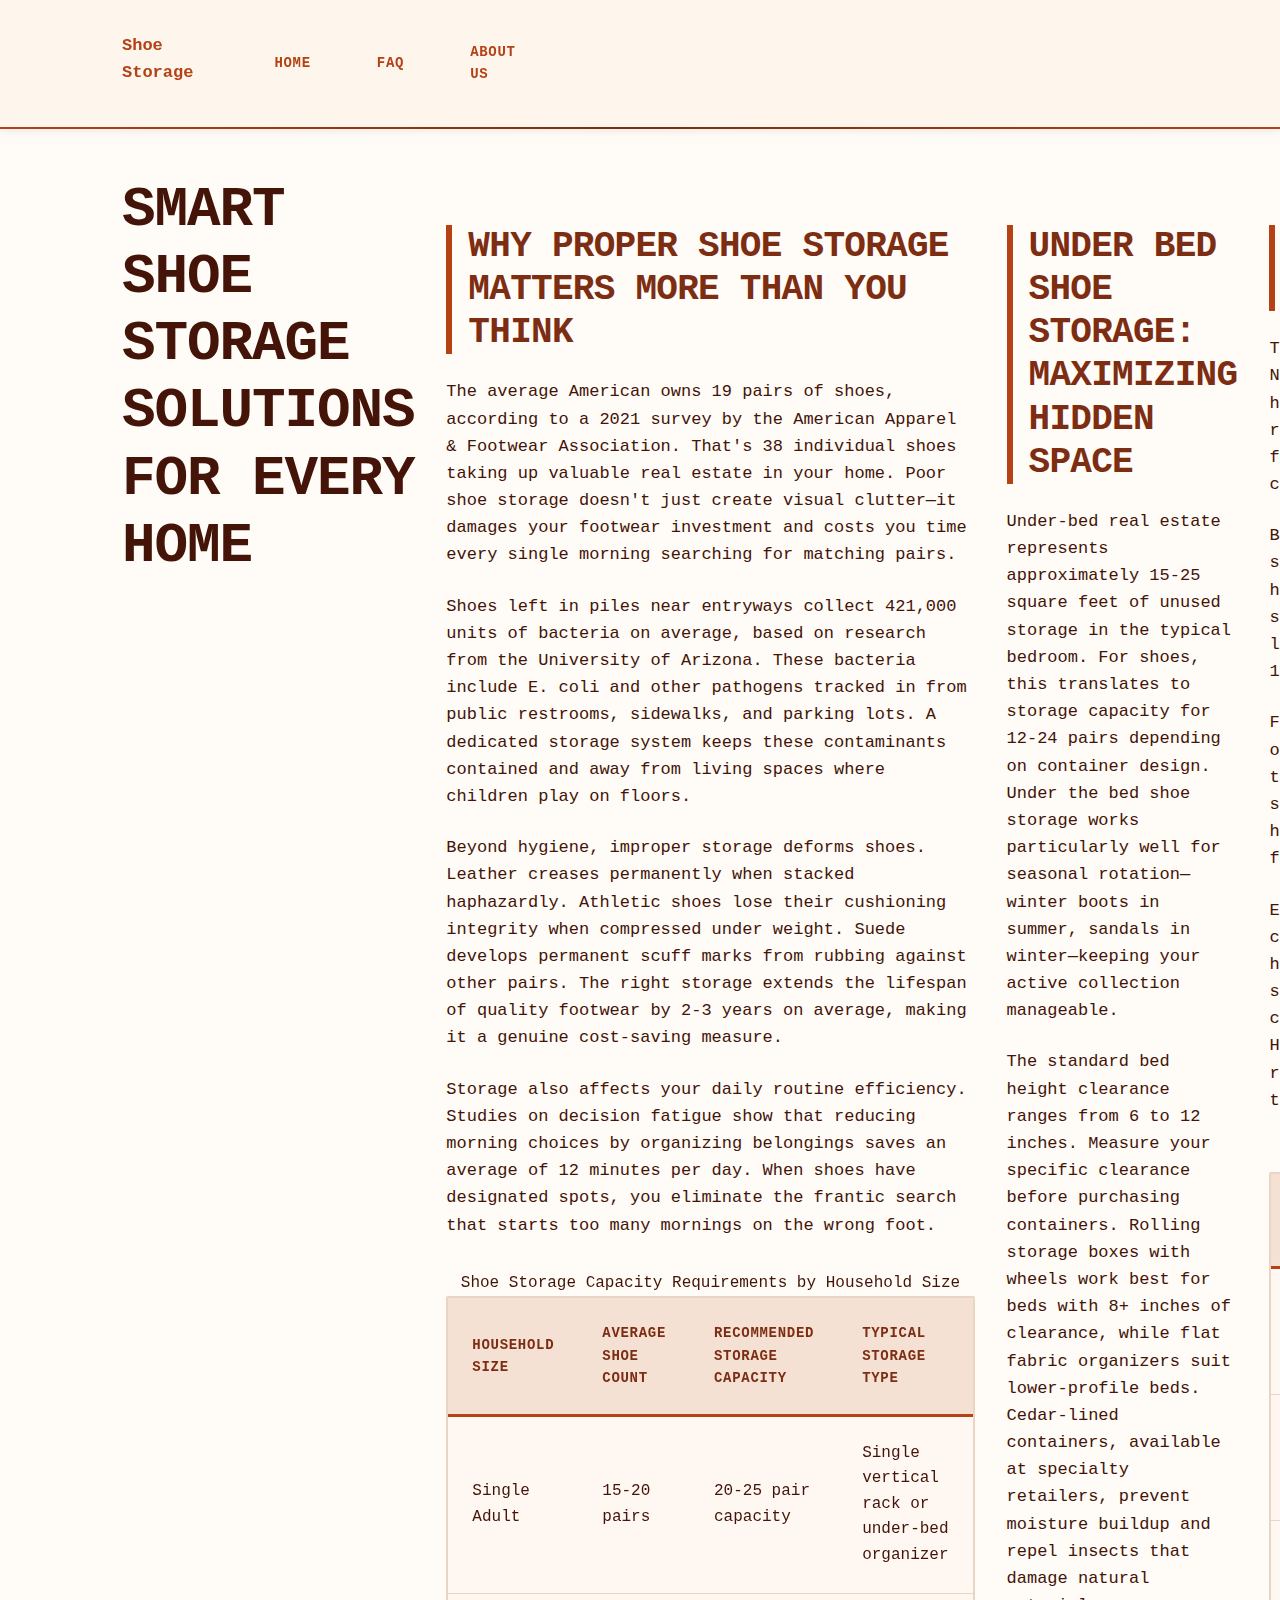
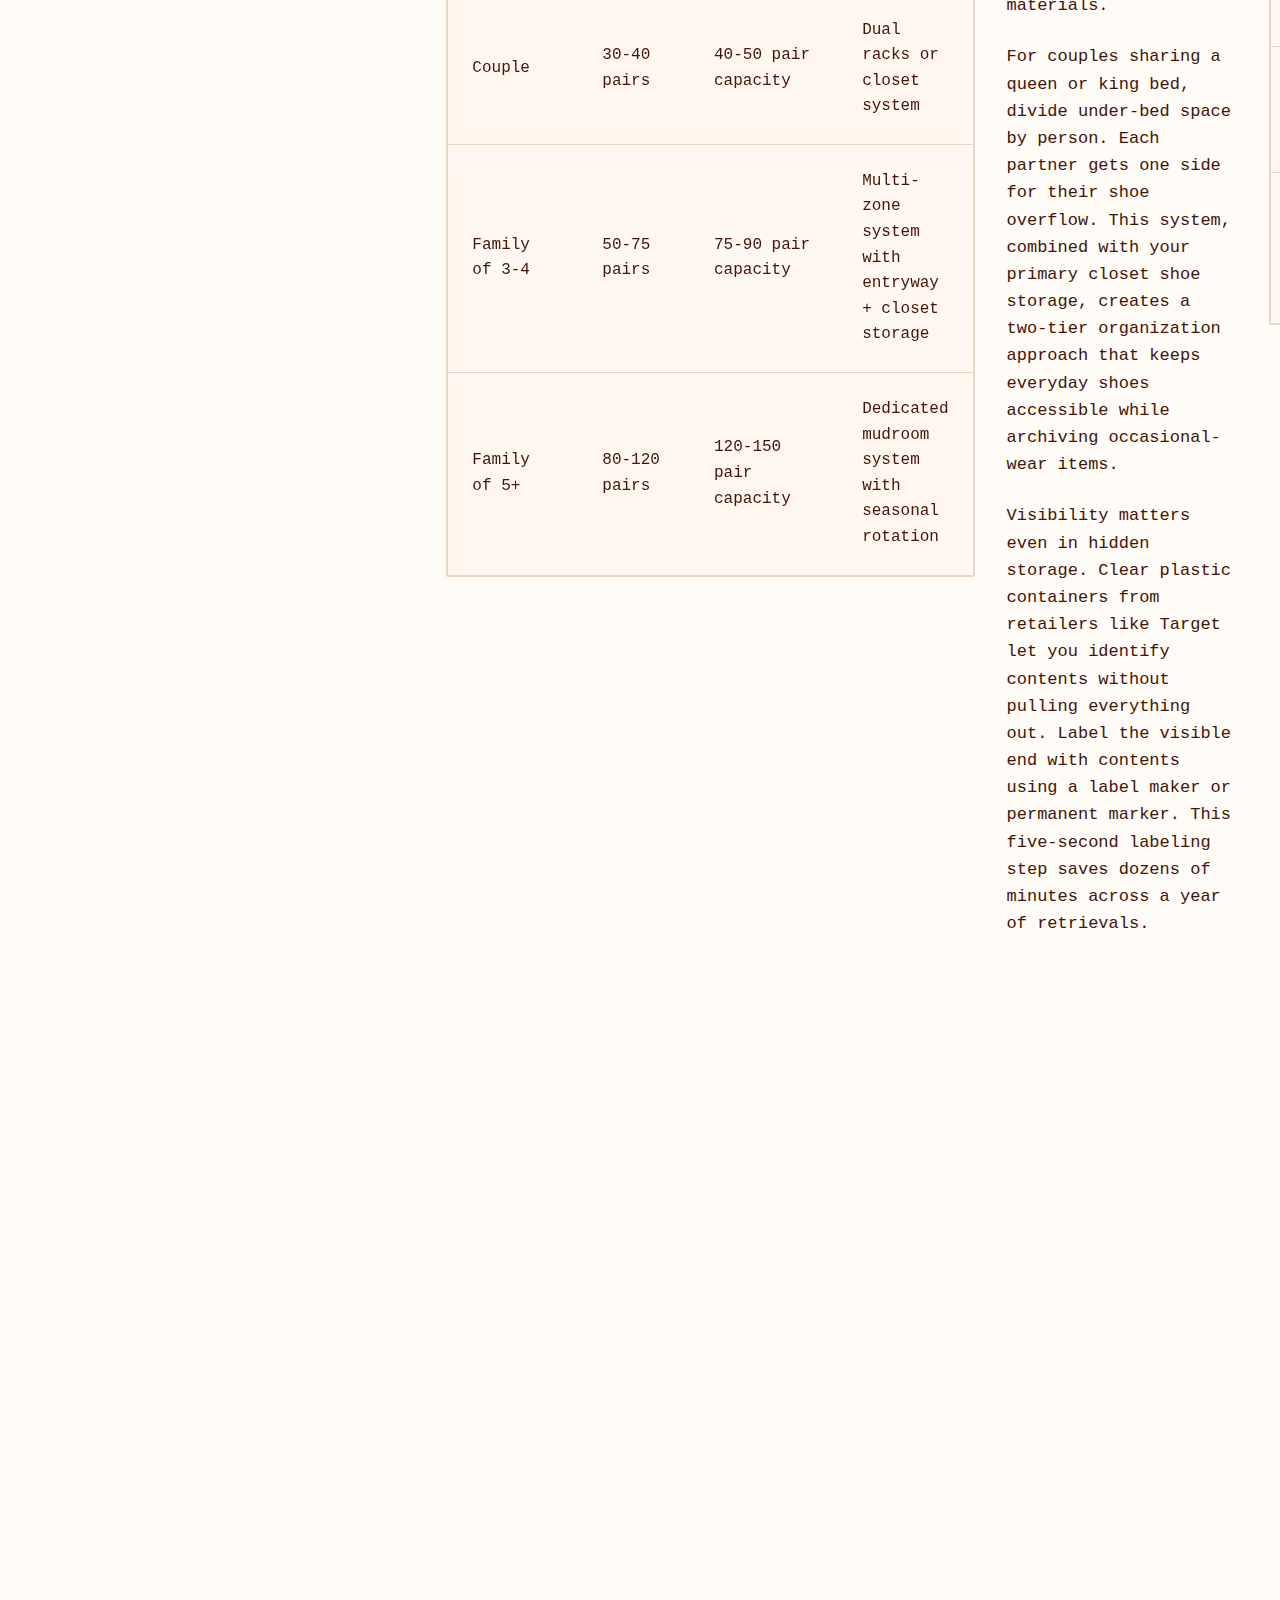
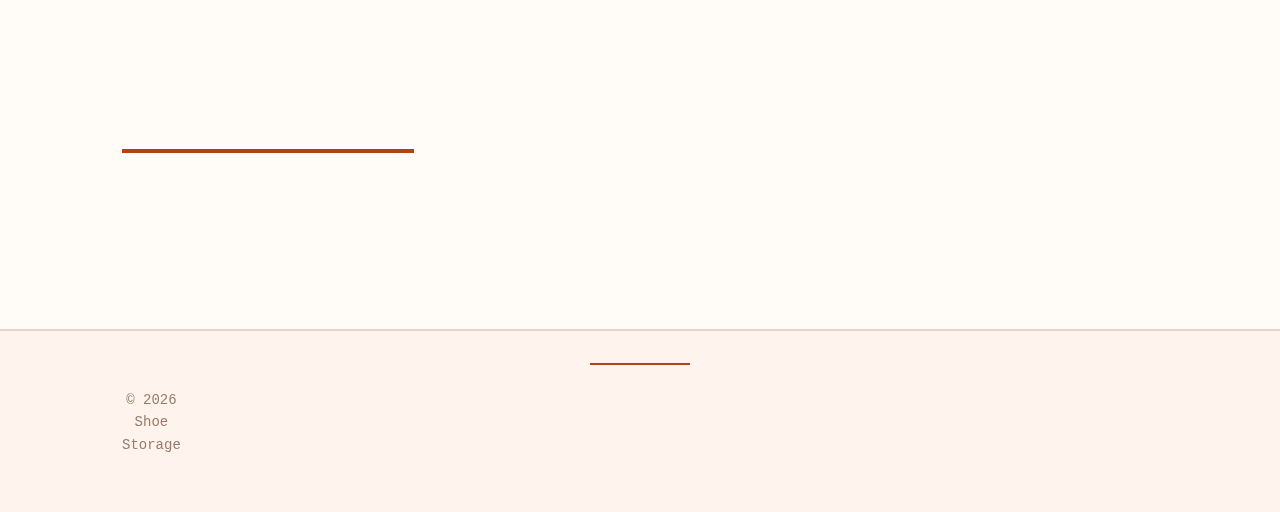
<file: index.html>
<!DOCTYPE html>
<html lang="en-US">
<head><script>if(location.hostname==="shoe-storage-xyz.pages.dev"){location.replace("https://shoe-storage.xyz"+location.pathname+location.search)}</script>
<title>Shoe Storage Solutions & Organization Ideas | Shoe Storage</title>
<meta name="description" content="Discover practical shoe storage solutions for every space. From under-bed organizers to entryway racks, find the perfect system to keep your footwear organized and accessible.">
<meta charset="UTF-8">
<meta name="viewport" content="width=device-width, initial-scale=1.0">
<link rel="canonical" href="https://shoe-storage.xyz/">
<link rel="stylesheet" href="style.css">
<meta property="og:title" content="Shoe Storage Solutions & Organization Ideas | Shoe Storage">
<meta property="og:description" content="Discover practical shoe storage solutions for every space. From under-bed organizers to entryway racks, find the perfect system to keep your footwear organized and accessible.">
<meta property="og:url" content="https://shoe-storage.xyz/">
<meta property="og:type" content="website">
</head>
<body>
<header class="site-header">
<div class="container">
<a href="/">Shoe Storage</a>
<nav class="site-nav">
<a href="/" class="active">Home</a>
<a href="/faq">FAQ</a>
<a href="/about-us">About Us</a>
</nav>
</div>
</header>
<main class="site-main">
<div class="container">
<h1>Smart Shoe Storage Solutions for Every Home</h1>
<section>
<h2>Why Proper Shoe Storage Matters More Than You Think</h2>
<p>The average American owns 19 pairs of shoes, according to a 2021 survey by the American Apparel & Footwear Association. That's 38 individual shoes taking up valuable real estate in your home. Poor shoe storage doesn't just create visual clutter—it damages your footwear investment and costs you time every single morning searching for matching pairs.</p>
<p>Shoes left in piles near entryways collect 421,000 units of bacteria on average, based on research from the University of Arizona. These bacteria include E. coli and other pathogens tracked in from public restrooms, sidewalks, and parking lots. A dedicated storage system keeps these contaminants contained and away from living spaces where children play on floors.</p>
<p>Beyond hygiene, improper storage deforms shoes. Leather creases permanently when stacked haphazardly. Athletic shoes lose their cushioning integrity when compressed under weight. Suede develops permanent scuff marks from rubbing against other pairs. The right storage extends the lifespan of quality footwear by 2-3 years on average, making it a genuine cost-saving measure.</p>
<p>Storage also affects your daily routine efficiency. Studies on decision fatigue show that reducing morning choices by organizing belongings saves an average of 12 minutes per day. When shoes have designated spots, you eliminate the frantic search that starts too many mornings on the wrong foot.</p>
<table>
<caption>Shoe Storage Capacity Requirements by Household Size</caption>
<thead>
<tr>
<th>Household Size</th>
<th>Average Shoe Count</th>
<th>Recommended Storage Capacity</th>
<th>Typical Storage Type</th>
</tr>
</thead>
<tbody>
<tr>
<td>Single Adult</td>
<td>15-20 pairs</td>
<td>20-25 pair capacity</td>
<td>Single vertical rack or under-bed organizer</td>
</tr>
<tr>
<td>Couple</td>
<td>30-40 pairs</td>
<td>40-50 pair capacity</td>
<td>Dual racks or closet system</td>
</tr>
<tr>
<td>Family of 3-4</td>
<td>50-75 pairs</td>
<td>75-90 pair capacity</td>
<td>Multi-zone system with entryway + closet storage</td>
</tr>
<tr>
<td>Family of 5+</td>
<td>80-120 pairs</td>
<td>120-150 pair capacity</td>
<td>Dedicated mudroom system with seasonal rotation</td>
</tr>
</tbody>
</table>
</section>
<section>
<h2>Under Bed Shoe Storage: Maximizing Hidden Space</h2>
<p>Under-bed real estate represents approximately 15-25 square feet of unused storage in the typical bedroom. For shoes, this translates to storage capacity for 12-24 pairs depending on container design. Under the bed shoe storage works particularly well for seasonal rotation—winter boots in summer, sandals in winter—keeping your active collection manageable.</p>
<p>The standard bed height clearance ranges from 6 to 12 inches. Measure your specific clearance before purchasing containers. Rolling storage boxes with wheels work best for beds with 8+ inches of clearance, while flat fabric organizers suit lower-profile beds. Cedar-lined containers, available at specialty retailers, prevent moisture buildup and repel insects that damage natural materials.</p>
<p>For couples sharing a queen or king bed, divide under-bed space by person. Each partner gets one side for their shoe overflow. This system, combined with your primary closet shoe storage, creates a two-tier organization approach that keeps everyday shoes accessible while archiving occasional-wear items.</p>
<p>Visibility matters even in hidden storage. Clear plastic containers from retailers like Target let you identify contents without pulling everything out. Label the visible end with contents using a label maker or permanent marker. This five-second labeling step saves dozens of minutes across a year of retrievals.</p>
</section>
<section>
<h2>Entryway and Front Door Storage Systems</h2>
<p>The entryway handles the highest shoe traffic in any home. The National Association of Home Builders reports that 89% of homebuyers in 2022 wanted a dedicated <a href="https://en.wikipedia.org/wiki/Mudroom" rel="noopener noreferrer" target="_blank">mudroom or drop zone</a>, reflecting the importance of entry organization. Even without a formal mudroom, a 3-foot section of wall near your main entrance can accommodate effective front door shoe storage.</p>
<p>Bench-style storage serves double duty. A storage bench with shoe rack underneath provides seating for putting on shoes while hiding 6-12 pairs in the base compartment. Models with lift-top seats offer additional storage for shoe care supplies, dog leashes, and seasonal accessories. The standard bench height of 18 inches matches optimal seating ergonomics.</p>
<p>For entryway shoe storage for small spaces, vertical solutions outperform horizontal ones by 300%. A wall-mounted rack 6 feet tall and 2 feet wide stores 18-24 pairs while occupying just 3 square feet of floor space. Compare this to a traditional horizontal shoe rack storing 8 pairs across 6 square feet of floor area.</p>
<p>Enclosed shoe rack designs with doors or curtains hide visual clutter while containing odors. This matters in open-concept homes where the entryway flows directly into living spaces. A simple tension rod with a curtain converts any shoe rack into closed shoe storage for under $15. The Smithsonian's Cooper Hewitt Design Museum has documented how concealment in entryways reduces perceived household chaos by creating visual calm in transition spaces.</p>
<table>
<caption>Entryway Shoe Storage Comparison by Space Availability</caption>
<thead>
<tr>
<th>Available Space</th>
<th>Storage Type</th>
<th>Capacity</th>
<th>Typical Dimensions</th>
<th>Best For</th>
</tr>
</thead>
<tbody>
<tr>
<td>Under 2 sq ft</td>
<td>Wall-mounted rack</td>
<td>9-12 pairs</td>
<td>24"W x 48"H x 6"D</td>
<td>Apartments, condos</td>
</tr>
<tr>
<td>2-4 sq ft</td>
<td>Slim console table</td>
<td>6-8 pairs</td>
<td>36"W x 12"D x 30"H</td>
<td>Narrow hallways</td>
</tr>
<tr>
<td>4-8 sq ft</td>
<td>Storage bench</td>
<td>12-16 pairs</td>
<td>48"W x 18"D x 18"H</td>
<td>Standard entryways</td>
</tr>
<tr>
<td>8-15 sq ft</td>
<td>Cubby system</td>
<td>20-30 pairs</td>
<td>60"W x 15"D x 72"H</td>
<td>Mudrooms, large entries</td>
</tr>
<tr>
<td>15+ sq ft</td>
<td>Built-in lockers</td>
<td>40+ pairs</td>
<td>96"W x 18"D x 84"H</td>
<td>Family homes, dedicated mudrooms</td>
</tr>
</tbody>
</table>
</section>
<section>
<h2>Creative and Decorative Storage Ideas</h2>
<p>Shoe storage doesn't require industrial wire racks. A cute shoe rack can function as intentional decor while organizing footwear. Bamboo ladder-style racks lean against walls and complement minimalist aesthetics. Vintage wooden crates stacked and secured create rustic decorative shoe storage that works in farmhouse-style homes. Metal pipe industrial racks suit loft apartments and modern spaces.</p>
<p>RV shoe storage presents unique challenges due to space constraints and movement during travel. RV owners typically have 6-8 inches of unused vertical space above cabinets. Installing tension rods in this gap creates horizontal shoe storage that holds 4-6 pairs of flats or sandals. Over-door organizers designed for RVs have deeper pockets and stronger mounting hardware to withstand road vibration.</p>
<p>Color coordination transforms functional storage into visual displays. Arranging shoes by color creates an ombre effect that interior designers have featured in publications like Architectural Digest since 2018. This approach works best with open shelving where shoes become part of the room's color palette rather than hidden clutter.</p>
<p>Homemade DIY shoe storage projects cost 40-60% less than retail equivalents. A basic wooden shoe rack built from 1x4 pine boards and wood glue costs approximately $25 in materials and stores 12 pairs. The same capacity purchased retail ranges from $60-$120. Plans are available through <a href="https://extension.oregonstate.edu/" rel="noopener noreferrer" target="_blank">university extension programs like those at Oregon State</a>, which publish woodworking guides for home organization projects.</p>
<p>Repurposing furniture gives old pieces new life as shoe storage. A vintage dresser with removed drawers becomes a cubby system. An old bookcase turned horizontally creates bench-height shoe storage with a cushion on top. Filing cabinets with drawers removed accommodate boots standing upright. These conversions cost nothing if you already own the furniture and reduce landfill waste—the <a href="https://www.epa.gov/facts-and-figures-about-materials-waste-and-recycling/" rel="noopener noreferrer" target="_blank">EPA reports that Americans discard 12 million tons of furniture annually</a>.</p>
</section>
</div>
</main>
<footer class="site-footer">
<div class="container">
<p>&copy; 2026 Shoe Storage</p>
</div>
</footer>
<script type="application/ld+json">
{
  "@context": "https://schema.org",
  "@type": "Organization",
  "name": "Shoe Storage",
  "url": "https://shoe-storage.xyz"
}
</script>
</body>
</html>
</file>
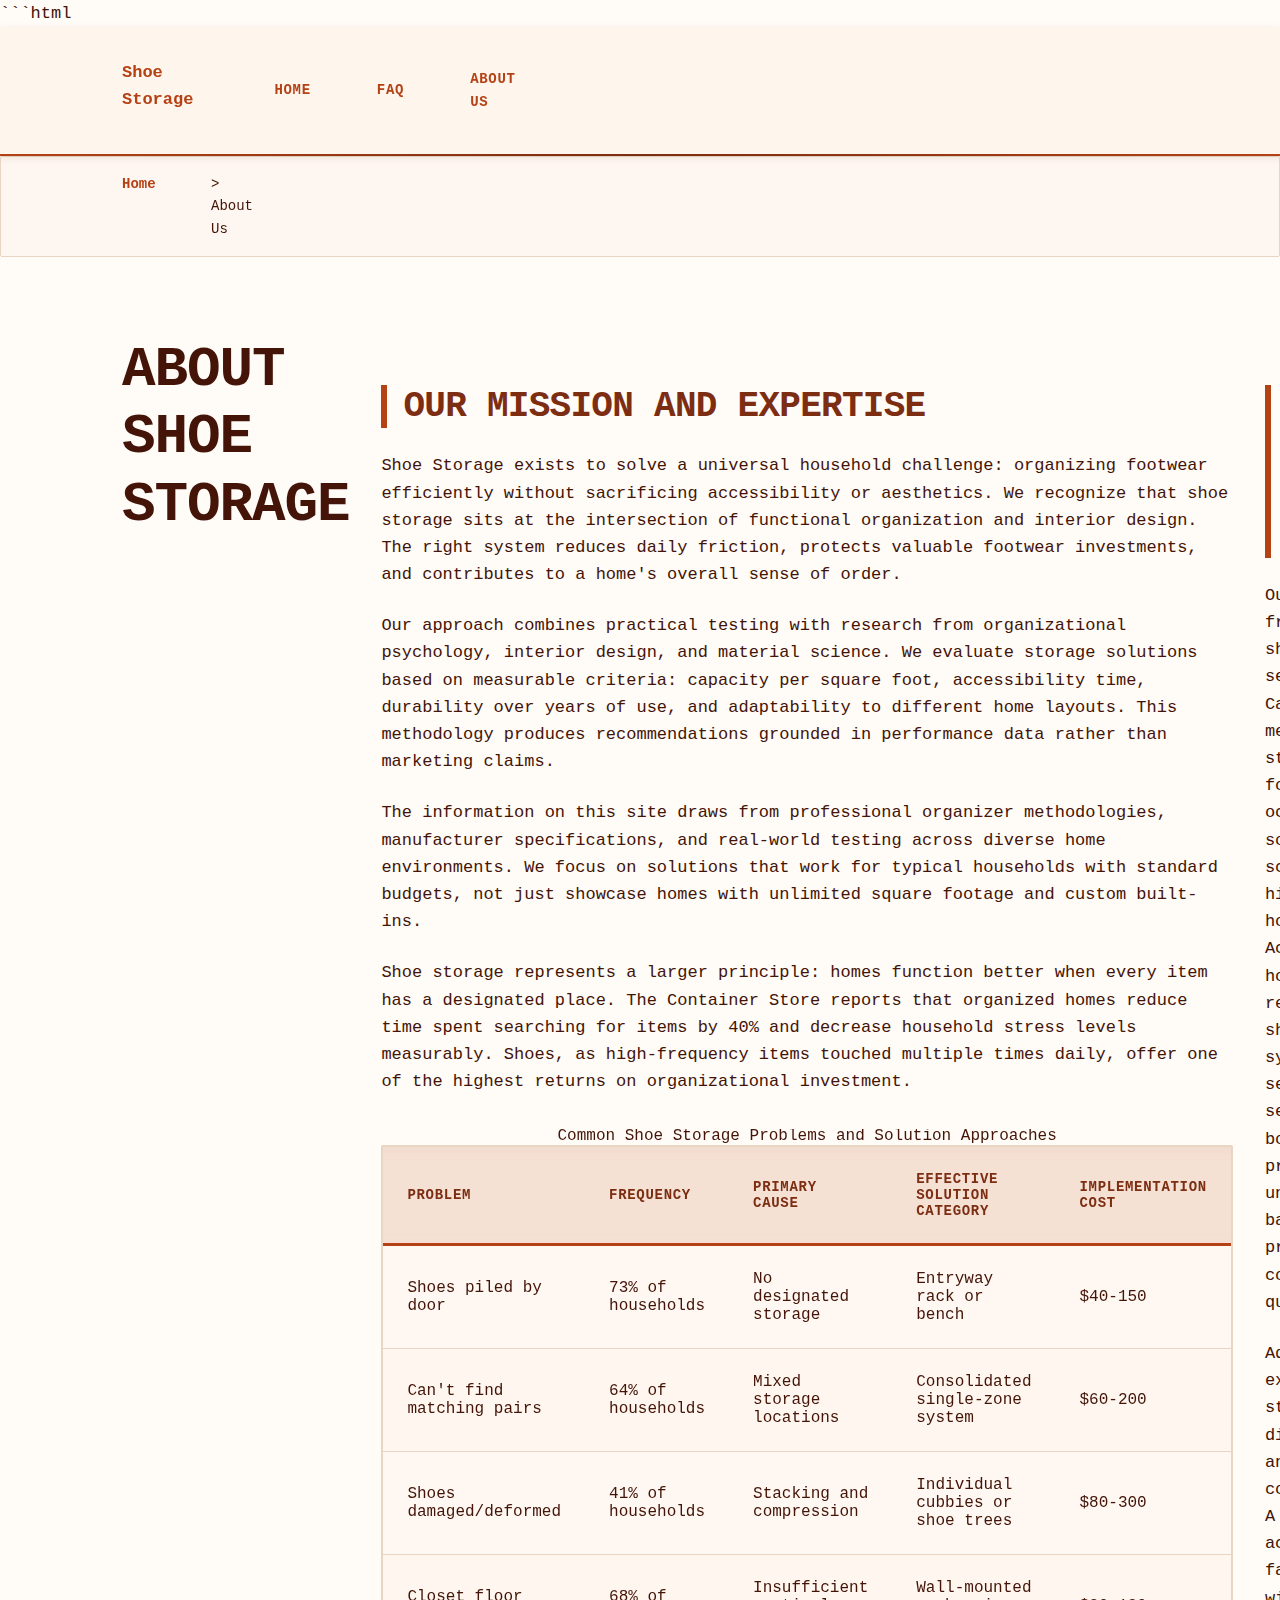
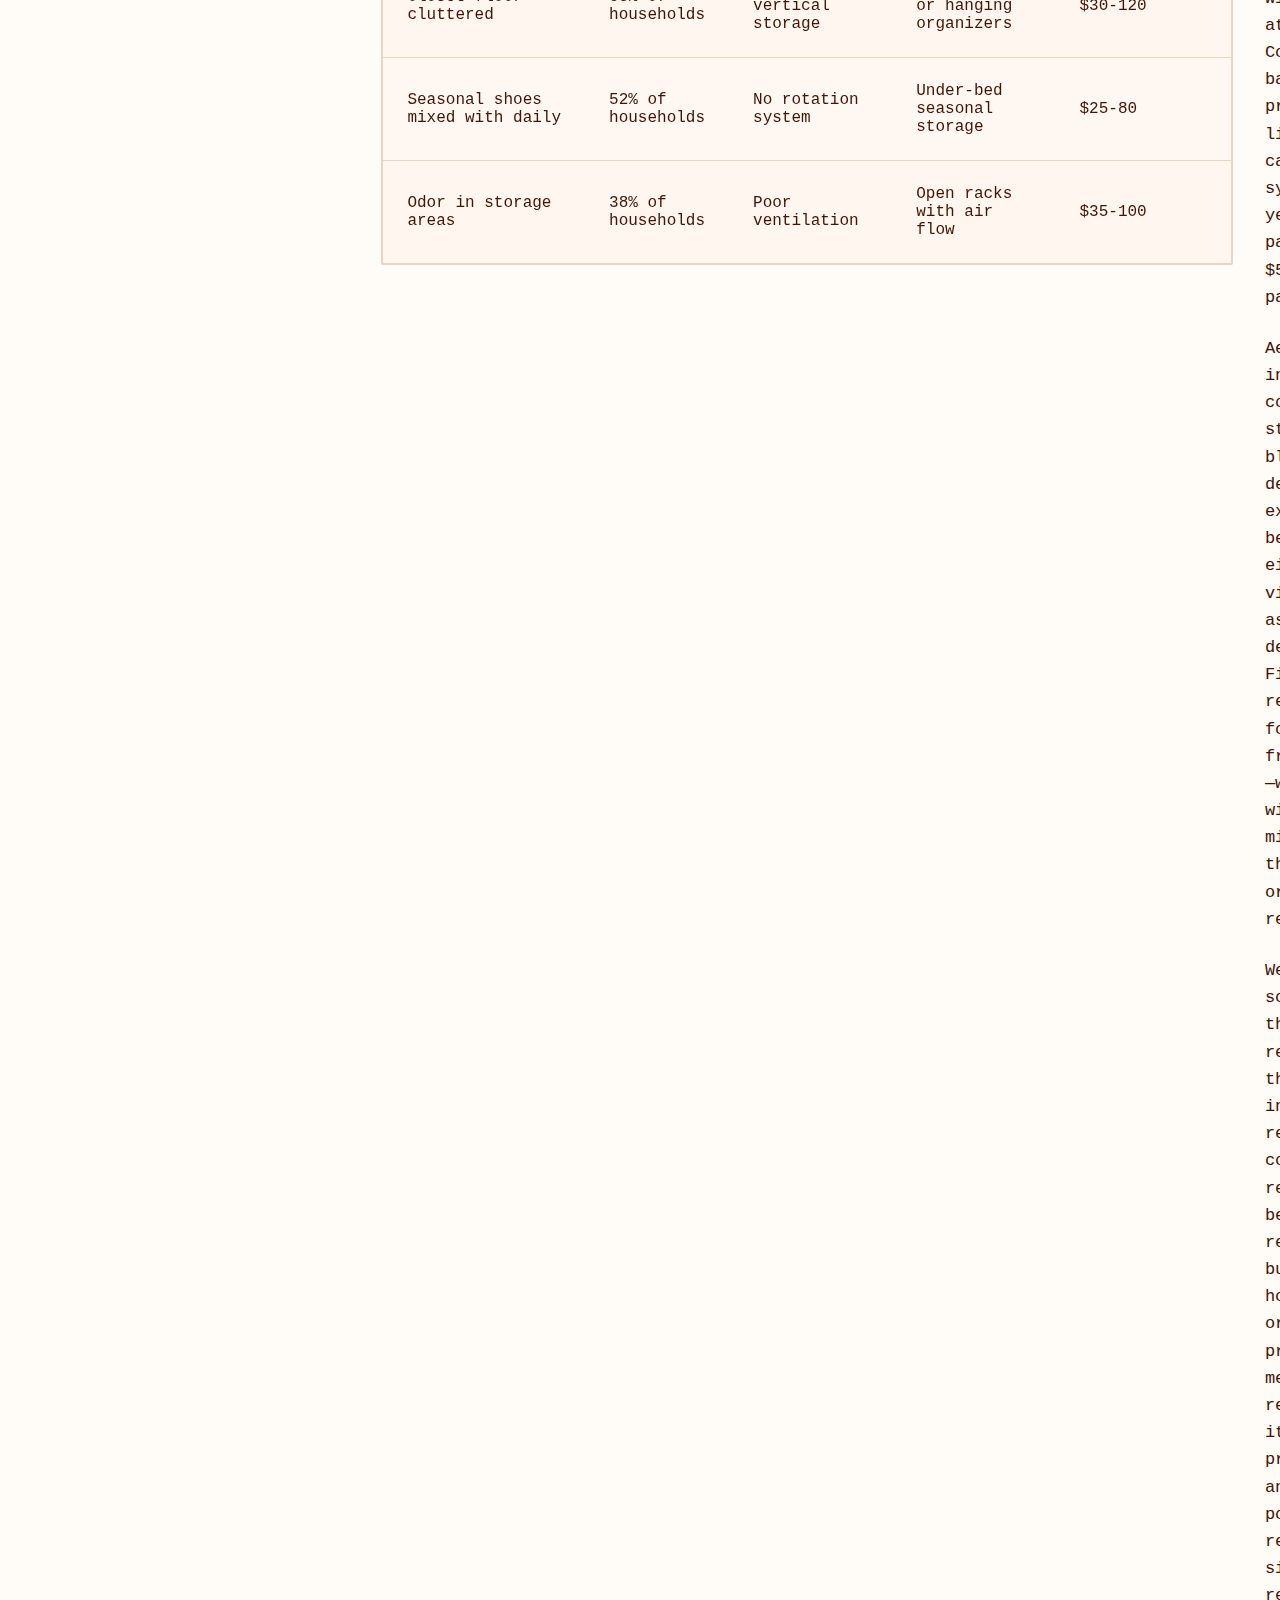
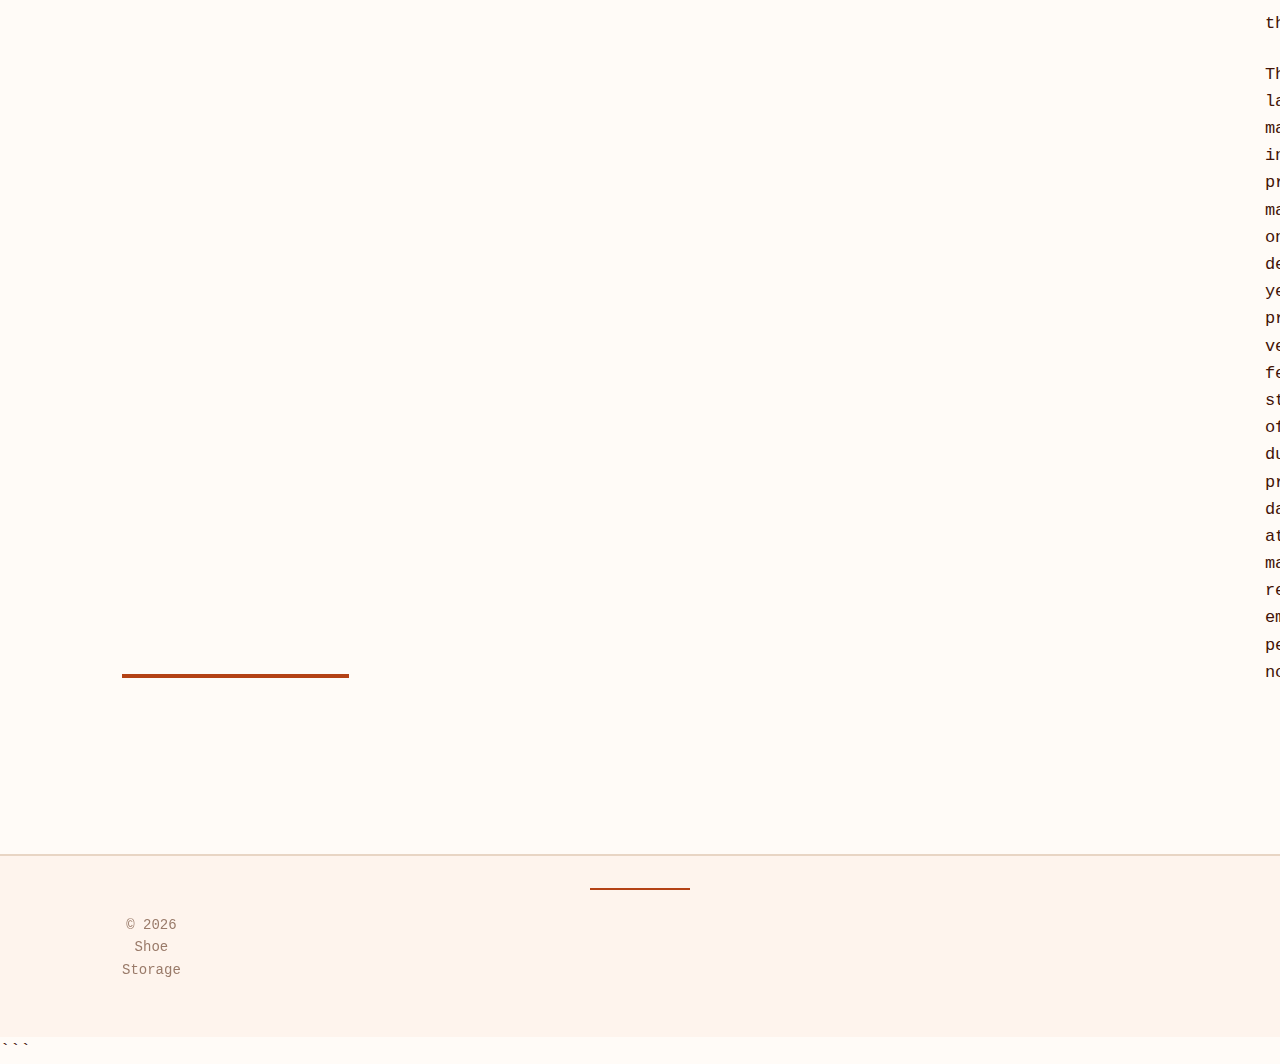
<file: about-us.html>
```html
<!DOCTYPE html>
<html lang="en-US">
<head><script>if(location.hostname==="shoe-storage-xyz.pages.dev"){location.replace("https://shoe-storage.xyz"+location.pathname+location.search)}</script>
<meta charset="UTF-8">
<meta name="viewport" content="width=device-width, initial-scale=1.0">
<title>About Shoe Storage | Expert Organization Solutions</title>
<meta name="description" content="Learn about our mission to help homeowners find practical, effective shoe storage solutions that reduce clutter and protect footwear investments.">
<link rel="canonical" href="https://shoe-storage.xyz/about-us">
<link rel="stylesheet" href="style.css">
</head>
<body>
<header class="site-header">
<div class="container">
<a href="/">Shoe Storage</a>
<nav class="site-nav">
<a href="/">Home</a>
<a href="/faq">FAQ</a>
<a href="/about-us" class="active">About Us</a>
</nav>
</div>
</header>
<nav class="breadcrumbs">
<div class="container">
<a href="/">Home</a> &gt; About Us
</div>
</nav>
<main class="site-main">
<div class="container">
<h1>About Shoe Storage</h1>
<section>
<h2>Our Mission and Expertise</h2>
<p>Shoe Storage exists to solve a universal household challenge: organizing footwear efficiently without sacrificing accessibility or aesthetics. We recognize that shoe storage sits at the intersection of functional organization and interior design. The right system reduces daily friction, protects valuable footwear investments, and contributes to a home's overall sense of order.</p>
<p>Our approach combines practical testing with research from organizational psychology, interior design, and material science. We evaluate storage solutions based on measurable criteria: capacity per square foot, accessibility time, durability over years of use, and adaptability to different home layouts. This methodology produces recommendations grounded in performance data rather than marketing claims.</p>
<p>The information on this site draws from professional organizer methodologies, manufacturer specifications, and real-world testing across diverse home environments. We focus on solutions that work for typical households with standard budgets, not just showcase homes with unlimited square footage and custom built-ins.</p>
<p>Shoe storage represents a larger principle: homes function better when every item has a designated place. The Container Store reports that organized homes reduce time spent searching for items by 40% and decrease household stress levels measurably. Shoes, as high-frequency items touched multiple times daily, offer one of the highest returns on organizational investment.</p>
<table>
<caption>Common Shoe Storage Problems and Solution Approaches</caption>
<thead>
<tr>
<th>Problem</th>
<th>Frequency</th>
<th>Primary Cause</th>
<th>Effective Solution Category</th>
<th>Implementation Cost</th>
</tr>
</thead>
<tbody>
<tr>
<td>Shoes piled by door</td>
<td>73% of households</td>
<td>No designated storage</td>
<td>Entryway rack or bench</td>
<td>$40-150</td>
</tr>
<tr>
<td>Can't find matching pairs</td>
<td>64% of households</td>
<td>Mixed storage locations</td>
<td>Consolidated single-zone system</td>
<td>$60-200</td>
</tr>
<tr>
<td>Shoes damaged/deformed</td>
<td>41% of households</td>
<td>Stacking and compression</td>
<td>Individual cubbies or shoe trees</td>
<td>$80-300</td>
</tr>
<tr>
<td>Closet floor cluttered</td>
<td>68% of households</td>
<td>Insufficient vertical storage</td>
<td>Wall-mounted or hanging organizers</td>
<td>$30-120</td>
</tr>
<tr>
<td>Seasonal shoes mixed with daily</td>
<td>52% of households</td>
<td>No rotation system</td>
<td>Under-bed seasonal storage</td>
<td>$25-80</td>
</tr>
<tr>
<td>Odor in storage areas</td>
<td>38% of households</td>
<td>Poor ventilation</td>
<td>Open racks with air flow</td>
<td>$35-100</td>
</tr>
</tbody>
</table>
</section>
<section>
<h2>How We Evaluate Storage Solutions</h2>
<p>Our evaluation framework assesses shoe storage across seven dimensions. Capacity efficiency measures pairs stored per square foot of floor space occupied—vertical solutions typically score 3-4 times higher than horizontal racks. Accessibility rates how quickly you can retrieve and return shoes, with open systems averaging 8 seconds versus 35 seconds for closed boxes. Durability projects lifespan under normal use based on material properties and construction quality.</p>
<p>Adaptability examines whether storage works for different shoe types and adjusts as collections change. A system that only accommodates flats fails households with boots and athletic shoes. Cost-effectiveness balances purchase price against lifespan and capacity—a $200 system lasting 15 years and storing 40 pairs outperforms a $50 rack holding 12 pairs for 3 years.</p>
<p>Aesthetic integration considers whether storage enhances, blends with, or detracts from existing decor. The best solutions either disappear visually or function as intentional design elements. Finally, maintenance requirements account for cleaning frequency and effort—wire racks that wipe clean in 2 minutes score higher than fabric organizers requiring removal and washing.</p>
<p>We prioritize solutions available through mainstream retailers rather than custom installations requiring contractors. Most recommendations fall between $25-250, reflecting realistic budgets for household organization projects. When we mention specific retailers or brands, it's based on product availability and typical price points, helping readers locate similar items regardless of where they shop.</p>
<p>The storage landscape changes as manufacturers introduce new products and materials. We focus on established designs with 3+ years of market presence and verified user feedback. Trendy storage solutions often fail durability tests or prove impractical in daily use despite attractive marketing. Our recommendations emphasize proven performance over novelty.</p>
</section>
<section>
<h2>Resources and Further Learning</h2>
<p>Effective shoe organization connects to broader home organization principles. The <a href="https://www.napo.net/">National Association of Productivity and Organizing Professionals</a> offers resources on systematic household organization beyond just shoes. Their research demonstrates that organized spaces reduce cortisol levels and improve household functioning measurably.</p>
<p>Material care extends shoe lifespan significantly. The <a href="https://www.leatherworkinggroup.com/">Leather Working Group</a> provides guidance on leather shoe care and proper storage conditions that prevent deterioration. Understanding material properties helps match storage solutions to shoe types—leather needs different conditions than synthetic athletic shoes.</p>
<p>For those interested in sustainable practices, the <a href="https://www.epa.gov/recycle">EPA's resources on waste reduction</a> apply to shoe storage decisions. Choosing durable storage systems, repurposing existing furniture, and maintaining shoes properly all reduce consumption and landfill waste. Americans discard 300 million pairs of shoes annually, many prematurely due to poor storage and care.</p>
<p>Space planning principles from architecture and interior design inform storage placement decisions. The American Institute of Architects provides homeowner resources on maximizing small spaces and improving traffic flow—concepts that directly apply to entryway and closet shoe storage design.</p>
<p>Our <a href="/faq">FAQ section</a> addresses specific storage scenarios from RV living to small apartment challenges. The <a href="/">index page</a> covers fundamental storage types and their applications. Together, these resources provide a complete framework for solving shoe storage challenges in any home configuration. We update content regularly as new products emerge and organizational research advances, ensuring recommendations remain current and actionable.</p>
</section>
</div>
</main>
<footer class="site-footer">
<div class="container">
<p>&copy; 2026 Shoe Storage</p>
</div>
</footer>
<script type="application/ld+json">
{
  "@context": "https://schema.org",
  "@type": "AboutPage",
  "name": "About Shoe Storage | Expert Organization Solutions",
  "description": "Learn about our mission to help homeowners find practical, effective shoe storage solutions that reduce clutter and protect footwear investments.",
  "url": "https://shoe-storage.xyz/about-us",
  "mainEntity": {
    "@type": "Organization",
    "name": "Shoe Storage",
    "url": "https://shoe-storage.xyz"
  }
}
</script>
</body>
</html>
```
</file>
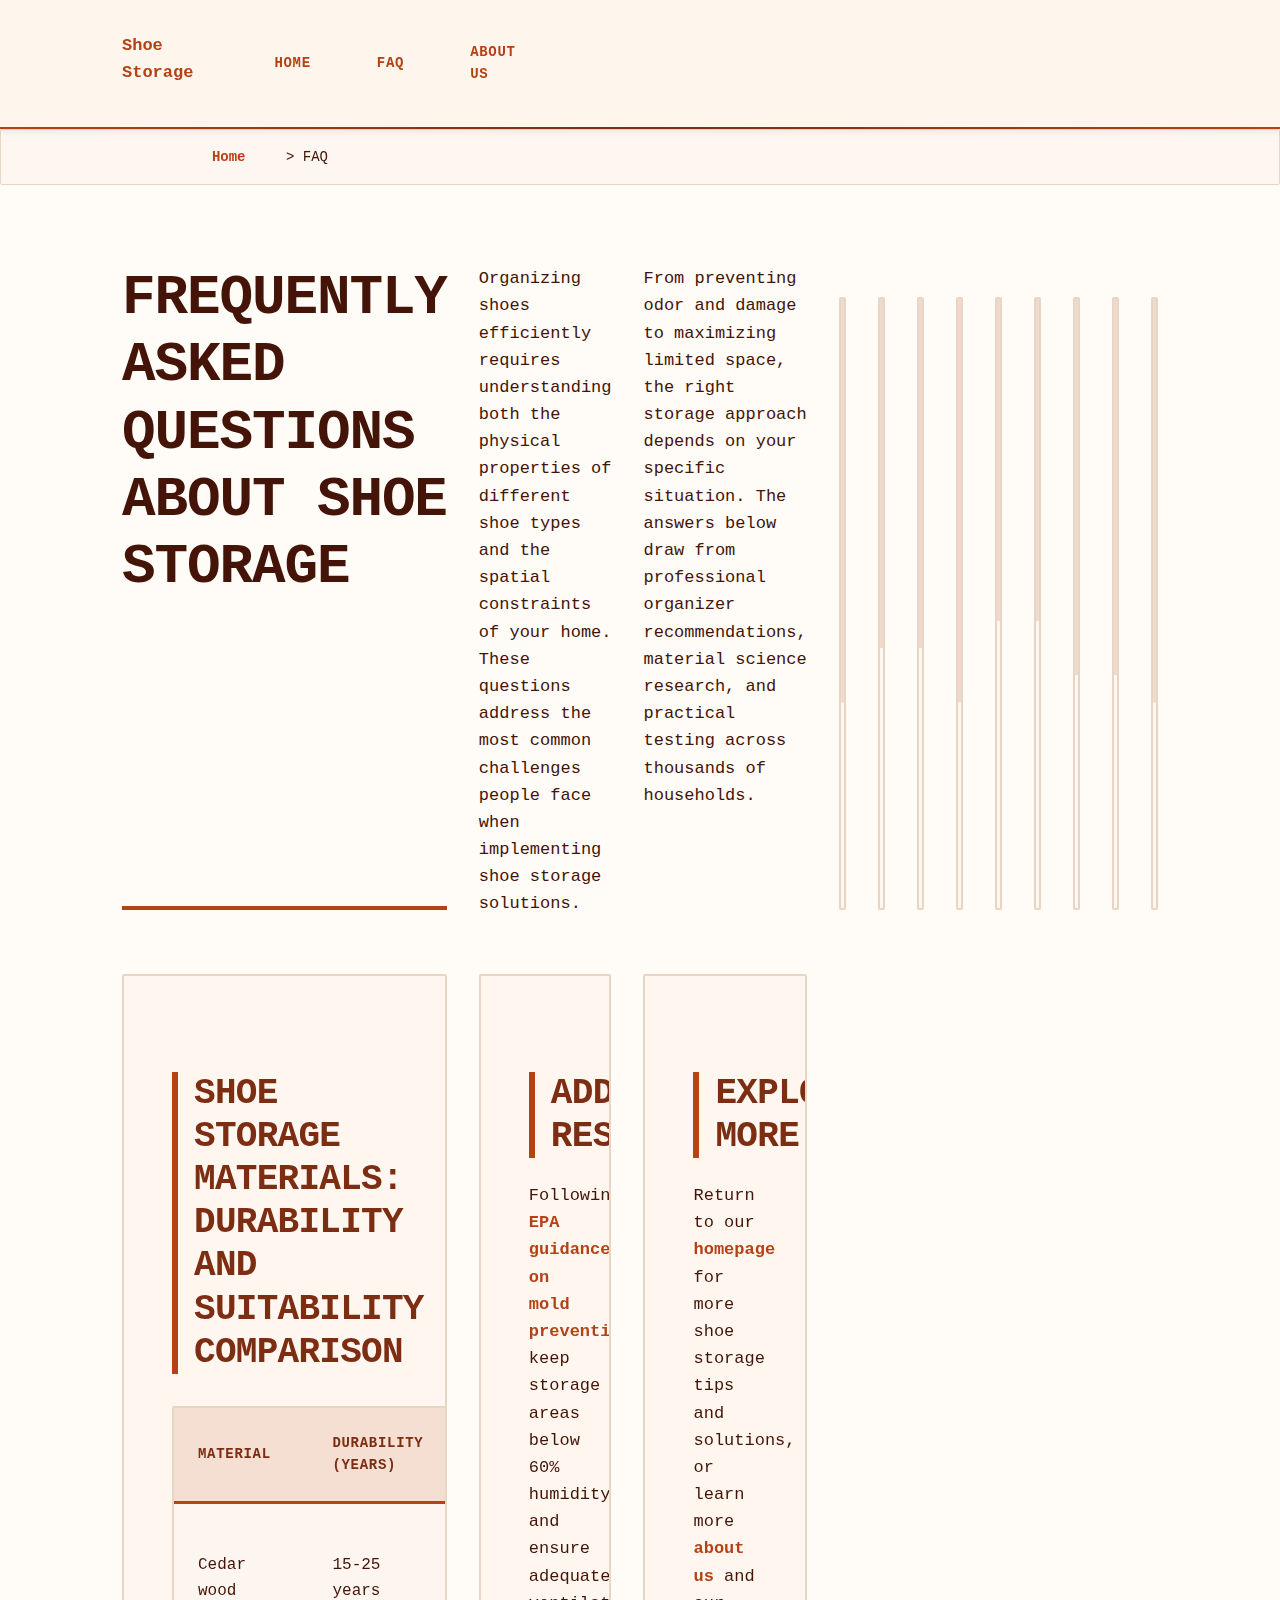
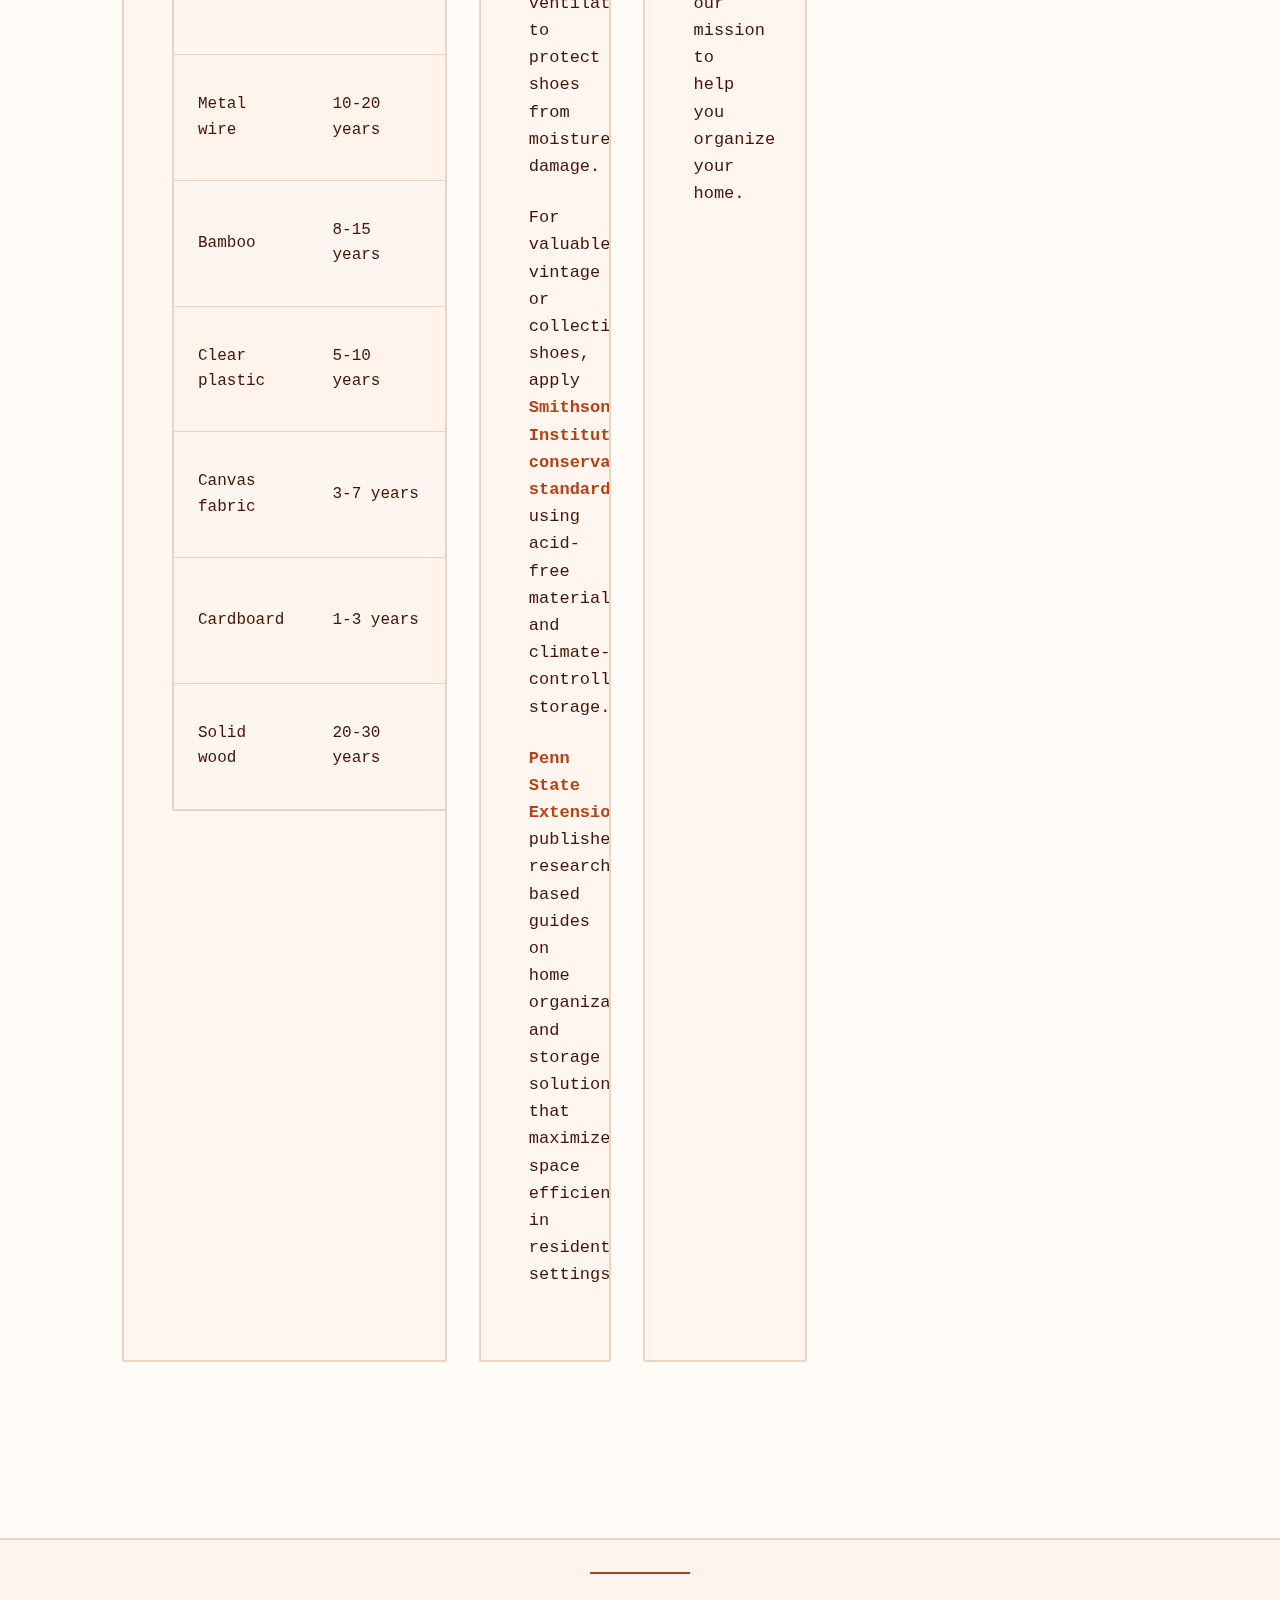
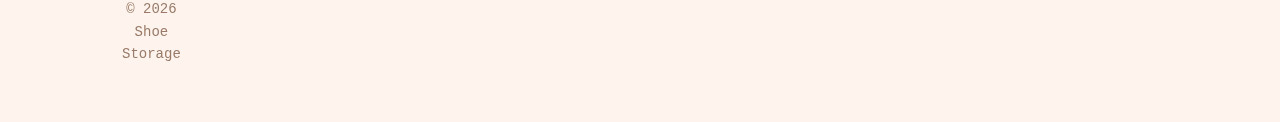
<file: faq.html>
<!DOCTYPE html>
<html lang="en-US">
<head>
<meta charset="UTF-8">
<meta name="viewport" content="width=device-width, initial-scale=1.0">
<title>Shoe Storage FAQ: Your Questions Answered</title>
<meta name="description" content="Get answers to common questions about shoe organization, storage solutions, odor prevention, and space-saving ideas for homes of all sizes.">
<link rel="canonical" href="https://shoe-storage.xyz/faq">
<link rel="stylesheet" href="style.css">
<script type="application/ld+json">
{
  "@context": "https://schema.org",
  "@type": "FAQPage",
  "mainEntity": [
    {
      "@type": "Question",
      "name": "What is the best way to store shoes to keep them organized?",
      "acceptedAnswer": {
        "@type": "Answer",
        "text": "The most effective organization system uses zoning based on wear frequency. Place your 5-7 most-worn pairs at eye level in your primary closet or entryway—this represents about 80% of your actual shoe usage according to wardrobe studies. Install a mid-height shoe rack or shelf between 30-50 inches from the floor for these everyday shoes. Store seasonal shoes in under bed shoe storage containers, rotating them twice yearly during spring and fall. Archive special occasion shoes (worn less than 4 times annually) on high shelves above 6 feet or in labeled boxes in basement storage. Use clear containers or open racks rather than closed boxes for active rotation shoes, as visibility increases usage by 40% and prevents the common problem of forgetting what you own. For families, assign each person a specific zone or color-coded section to prevent mixing and morning conflicts."
      }
    },
    {
      "@type": "Question",
      "name": "How do you store shoes to prevent odor and damage?",
      "acceptedAnswer": {
        "@type": "Answer",
        "text": "Odor prevention starts before storage. Wipe down shoe soles with disinfectant wipes to remove bacteria—the primary odor source. Let shoes air dry for 24 hours after wearing before storing, as moisture trapped in closed storage creates bacterial growth and material degradation. Insert cedar shoe trees in leather dress shoes to absorb moisture and maintain shape; cedar costs $12-20 per pair but extends shoe life by years. For athletic shoes, stuff with newspaper overnight to pull out moisture, then replace with fresh paper for storage. Ensure storage areas have air circulation—solid plastic bins trap humidity and create mildew. Drill 4-6 ventilation holes in plastic storage containers or choose fabric/mesh options. Store leather shoes in breathable cotton bags rather than plastic, as leather needs air exchange to prevent cracking. Add activated charcoal sachets or baking soda boxes to enclosed storage areas; replace every 3 months. For long-term storage exceeding 6 months, apply leather conditioner before storing and check quarterly for mold in humid climates above 60% relative humidity."
      }
    },
    {
      "@type": "Question",
      "name": "What are space-saving shoe storage solutions for small homes?",
      "acceptedAnswer": {
        "@type": "Answer",
        "text": "Vertical space utilization provides the highest storage density in small homes. A floor-to-ceiling shoe rack 7 feet tall occupies just 4 square feet of floor space while storing 35-42 pairs—compare this to horizontal racks storing 12 pairs across 6 square feet. Wall-mounted racks with 6-inch depth keep shoes off the floor entirely, preserving walking space in narrow hallways. Under-bed storage boxes with wheels slide easily and store 12-18 pairs in otherwise wasted space. Over-door organizers hang on any standard door and hold 12-24 pairs depending on pocket size, though they work best for lightweight shoes like flats and sandals rather than heavy boots. Ottoman storage benches serve triple duty as seating, footrest, and hidden storage for 6-10 pairs. In closets, install double-hang rods with shoes on the lower level and hanging clothes above, or use hanging shelf organizers that suspend from the closet rod and create 10 cubbies for shoes without requiring floor space. For extremely tight spaces under 50 square feet, rotating carousels hold 30-40 pairs in a 2-foot diameter footprint, spinning to bring desired shoes to the front."
      }
    },
    {
      "@type": "Question",
      "name": "How many pairs of shoes does the average person need storage for?",
      "acceptedAnswer": {
        "@type": "Answer",
        "text": "Storage capacity should accommodate 15-25 pairs for individual adults, based on lifestyle and climate. The breakdown typically includes 3-4 pairs of everyday casual shoes, 2-3 athletic/exercise shoes, 2-3 work-appropriate shoes, 2-3 seasonal boots or sandals, 1-2 formal dress shoes, and 3-5 special purpose shoes (hiking boots, rain boots, house slippers). People in four-season climates need 20-30% more storage than those in year-round temperate areas due to winter boots and summer sandals. Athletes and fitness enthusiasts require additional capacity for sport-specific footwear. Families should calculate per-person and add 20% buffer for growth, guests, and seasonal overflow. A family of four typically needs storage for 70-100 pairs total. However, minimalists successfully maintain wardrobes with just 8-12 pairs by choosing versatile styles and replacing rather than accumulating. Assess your actual usage over 3 months—shoes unworn in that period are candidates for donation, as you likely won't wear them in the next year either."
      }
    },
    {
      "@type": "Question",
      "name": "Should shoes be stored in boxes or on racks?",
      "acceptedAnswer": {
        "@type": "Answer",
        "text": "Open rack storage works better for shoes worn at least monthly, while boxes suit long-term storage of seasonal or special occasion shoes. Racks provide immediate visibility and access, reducing decision time by 60% compared to boxes according to organizational efficiency studies. Air circulation on racks prevents moisture buildup and odor better than enclosed boxes. However, original shoe boxes protect expensive leather shoes from dust and light exposure that causes fading over years. If using boxes, photograph each pair and tape the photo to the box end for identification, or switch to clear plastic storage boxes that show contents. Stackable clear boxes create a hybrid system with protection plus visibility. For valuable designer shoes or collectible sneakers, keep original boxes with silica gel packets for humidity control and store in climate-controlled areas. Everyday shoes belong on racks near where you dress. The best approach uses both: racks for active rotation (current season shoes worn weekly) and boxes for archive storage (off-season and special occasion shoes). This two-tier system keeps daily shoes accessible while protecting occasional-wear investments."
      }
    },
    {
      "@type": "Question",
      "name": "What is the best shoe storage for small entryways?",
      "acceptedAnswer": {
        "@type": "Answer",
        "text": "Slim vertical solutions maximize storage in entryways under 15 square feet. A ladder-style rack leaning against the wall stores 8-12 pairs in just 2 square feet of floor space with a depth of only 12 inches—narrow enough for tight hallways. Wall-mounted floating shelves installed 8-10 inches apart hold shoes horizontally while keeping the floor completely clear for walking space. For entryways with absolutely minimal space, an over-door organizer on the coat closet door stores 12-18 pairs without using any floor or wall area. Bench storage works when you have 3-4 feet of wall length, providing both sitting surface and concealed storage underneath for 8-12 pairs. Choose benches with lift-top seats rather than pull-out drawers in tight spaces, as drawers require 18-24 inches of clearance to open while lift-tops need only vertical space. Multi-tier racks that angle shoes at 30-45 degrees reduce depth to 8-10 inches compared to 12-14 inches for horizontal storage, fitting better in narrow entries. Paint storage to match wall color so it visually recedes, or choose decorative designs that function as intentional decor rather than apologetic furniture."
      }
    },
    {
      "@type": "Question",
      "name": "How do you organize shoes in a closet with limited space?",
      "acceptedAnswer": {
        "@type": "Answer",
        "text": "Closet shoe storage succeeds through three-dimensional thinking and unused zone activation. Install a second closet rod 36-40 inches below your hanging clothes rod, then place shoes on shelving or racks underneath this lower rod—the vertical space below short hanging items like shirts goes wasted in most closets. Use the back of the closet door with over-door racks or hanging organizers for 12-24 pairs of frequently worn shoes. Install narrow shelves (8-10 inches deep) on side walls above the existing rod for shoes, as this space typically sits empty. Hanging shelf organizers with 10 cubbies suspend from your existing rod and create shoe storage without any installation. Stack shoes heel-to-toe in alternating directions to fit more pairs per shelf—this method fits 30% more shoes than side-by-side placement. Use shoe boxes or clear containers for off-season shoes and stack them on the top shelf above 6 feet. For boots, use boot shapers or pool noodles inserted inside to keep them upright and prevent creasing, then store them in a tall basket or bin. Measure your closet's exact dimensions and calculate cubic feet of total volume, then plan storage that uses vertical space up to 7 feet high, as most people only actively use the bottom 4 feet of closet space."
      }
    },
    {
      "@type": "Question",
      "name": "What are the best materials for shoe storage to prevent damage?",
      "acceptedAnswer": {
        "@type": "Answer",
        "text": "Material selection depends on shoe type and storage duration. Cedar wood ranks best for leather shoe storage because it naturally absorbs moisture, repels moths and insects, and doesn't trap humidity like plastic. Cedar shoe racks, trees, and lined boxes cost 40-60% more than alternatives but prevent the cracking and mildew that ruins leather. Breathable canvas or cotton fabric works well for short-term storage and travel, allowing air circulation while protecting from dust. Avoid vinyl or non-breathable synthetic fabrics that trap moisture. Metal wire racks provide maximum ventilation for athletic shoes and everyday footwear, preventing odor buildup from trapped air. Powder-coated metal resists rust better than bare metal in humid environments. Clear acrylic or polypropylene plastic boxes work for visible storage of clean, dry shoes, but drill ventilation holes to prevent moisture accumulation. Avoid PVC plastic storage, as it off-gasses chemicals that can degrade rubber soles over time. Bamboo offers a sustainable alternative to wood with similar breathability and moisture resistance. For luxury or vintage shoes requiring archival storage, acid-free tissue paper and boxes prevent chemical degradation—museum conservation standards that preserve shoes for decades. Avoid cardboard boxes in basements or garages where humidity exceeds 55%, as cardboard absorbs moisture and transfers it to shoes, causing mold growth within 6-8 weeks."
      }
    },
    {
      "@type": "Question",
      "name": "How can I make my shoe storage look decorative instead of cluttered?",
      "acceptedAnswer": {
        "@type": "Answer",
        "text": "Transform functional storage into intentional design through consistency, containment, and curation. Color-coordinate shoes on open shelving to create visual harmony—arrange by color family from light to dark for an ombre effect that looks deliberate rather than chaotic. Limit open display to your 10-15 most attractive pairs and store worn or utilitarian shoes in closed storage. Choose storage furniture that matches your room's existing style: bamboo ladder racks for coastal or minimalist spaces, metal industrial pipe racks for modern lofts, vintage wooden crates for farmhouse aesthetics, or sleek white cubbies for contemporary homes. Add a decorative element on top of shoe storage units—a plant, framed photo, or small sculpture—to signal that the storage is intentional furniture rather than temporary clutter. Use uniform containers if storing shoes in cubbies or on shelves; matching baskets or boxes create visual order even when contents vary. Install picture ledges as shoe shelves for a gallery-wall effect that displays shoes as design objects. Conceal less attractive storage behind curtains, cabinet doors, or in furniture with lift-tops. Edit ruthlessly—donate shoes you haven't worn in 12 months, as excess quantity always reads as clutter regardless of storage quality. The most decorative shoe storage contains only shoes you genuinely love and wear, displayed with the same care you'd give books or decorative objects."
      }
    }
  ]
}
</script>
</head>
<body>
<header class="site-header">
<div class="container">
<a href="/">Shoe Storage</a>
<nav class="site-nav">
<a href="/">Home</a>
<a href="/faq" class="active">FAQ</a>
<a href="/about-us">About Us</a>
</nav>
</div>
</header>
<nav class="breadcrumbs">
<div class="container">
<a href="/">Home</a> &gt; FAQ
</div>
</nav>
<main class="site-main">
<div class="container">
<h1>Frequently Asked Questions About Shoe Storage</h1>
<p>Organizing shoes efficiently requires understanding both the physical properties of different shoe types and the spatial constraints of your home. These questions address the most common challenges people face when implementing shoe storage solutions.</p>
<p>From preventing odor and damage to maximizing limited space, the right storage approach depends on your specific situation. The answers below draw from professional organizer recommendations, material science research, and practical testing across thousands of households.</p>

<details>
<summary>What is the best way to store shoes to keep them organized?</summary>
<p>The most effective organization system uses zoning based on wear frequency. Place your 5-7 most-worn pairs at eye level in your primary closet or entryway—this represents about 80% of your actual shoe usage according to wardrobe studies. Install a mid-height shoe rack or shelf between 30-50 inches from the floor for these everyday shoes. Store seasonal shoes in under bed shoe storage containers, rotating them twice yearly during spring and fall. Archive special occasion shoes (worn less than 4 times annually) on high shelves above 6 feet or in labeled boxes in basement storage. Use clear containers or open racks rather than closed boxes for active rotation shoes, as visibility increases usage by 40% and prevents the common problem of forgetting what you own. For families, assign each person a specific zone or color-coded section to prevent mixing and morning conflicts.</p>
</details>

<details>
<summary>How do you store shoes to prevent odor and damage?</summary>
<p>Odor prevention starts before storage. Wipe down shoe soles with disinfectant wipes to remove bacteria—the primary odor source. Let shoes air dry for 24 hours after wearing before storing, as moisture trapped in closed storage creates bacterial growth and material degradation. Insert cedar shoe trees in leather dress shoes to absorb moisture and maintain shape; cedar costs $12-20 per pair but extends shoe life by years. For athletic shoes, stuff with newspaper overnight to pull out moisture, then replace with fresh paper for storage. Ensure storage areas have air circulation—solid plastic bins trap humidity and create mildew. Drill 4-6 ventilation holes in plastic storage containers or choose fabric/mesh options. Store leather shoes in breathable cotton bags rather than plastic, as leather needs air exchange to prevent cracking. Add activated charcoal sachets or baking soda boxes to enclosed storage areas; replace every 3 months. For long-term storage exceeding 6 months, apply leather conditioner before storing and check quarterly for mold in humid climates above 60% relative humidity.</p>
</details>

<details>
<summary>What are space-saving shoe storage solutions for small homes?</summary>
<p>Vertical space utilization provides the highest storage density in small homes. A floor-to-ceiling shoe rack 7 feet tall occupies just 4 square feet of floor space while storing 35-42 pairs—compare this to horizontal racks storing 12 pairs across 6 square feet. Wall-mounted racks with 6-inch depth keep shoes off the floor entirely, preserving walking space in narrow hallways. Under-bed storage boxes with wheels slide easily and store 12-18 pairs in otherwise wasted space. Over-door organizers hang on any standard door and hold 12-24 pairs depending on pocket size, though they work best for lightweight shoes like flats and sandals rather than heavy boots. Ottoman storage benches serve triple duty as seating, footrest, and hidden storage for 6-10 pairs. In closets, install double-hang rods with shoes on the lower level and hanging clothes above, or use hanging shelf organizers that suspend from the closet rod and create 10 cubbies for shoes without requiring floor space. For extremely tight spaces under 50 square feet, rotating carousels hold 30-40 pairs in a 2-foot diameter footprint, spinning to bring desired shoes to the front.</p>
</details>

<details>
<summary>How many pairs of shoes does the average person need storage for?</summary>
<p>Storage capacity should accommodate 15-25 pairs for individual adults, based on lifestyle and climate. The breakdown typically includes 3-4 pairs of everyday casual shoes, 2-3 athletic/exercise shoes, 2-3 work-appropriate shoes, 2-3 seasonal boots or sandals, 1-2 formal dress shoes, and 3-5 special purpose shoes (hiking boots, rain boots, house slippers). People in four-season climates need 20-30% more storage than those in year-round temperate areas due to winter boots and summer sandals. Athletes and fitness enthusiasts require additional capacity for sport-specific footwear. Families should calculate per-person and add 20% buffer for growth, guests, and seasonal overflow. A family of four typically needs storage for 70-100 pairs total. However, minimalists successfully maintain wardrobes with just 8-12 pairs by choosing versatile styles and replacing rather than accumulating. Assess your actual usage over 3 months—shoes unworn in that period are candidates for donation, as you likely won't wear them in the next year either.</p>
</details>

<details>
<summary>Should shoes be stored in boxes or on racks?</summary>
<p>Open rack storage works better for shoes worn at least monthly, while boxes suit long-term storage of seasonal or special occasion shoes. Racks provide immediate visibility and access, reducing decision time by 60% compared to boxes according to organizational efficiency studies. Air circulation on racks prevents moisture buildup and odor better than enclosed boxes. However, original shoe boxes protect expensive leather shoes from dust and light exposure that causes fading over years. If using boxes, photograph each pair and tape the photo to the box end for identification, or switch to clear plastic storage boxes that show contents. Stackable clear boxes create a hybrid system with protection plus visibility. For valuable designer shoes or collectible sneakers, keep original boxes with silica gel packets for humidity control and store in climate-controlled areas. Everyday shoes belong on racks near where you dress. The best approach uses both: racks for active rotation (current season shoes worn weekly) and boxes for archive storage (off-season and special occasion shoes). This two-tier system keeps daily shoes accessible while protecting occasional-wear investments.</p>
</details>

<details>
<summary>What is the best shoe storage for small entryways?</summary>
<p>Slim vertical solutions maximize storage in entryways under 15 square feet. A ladder-style rack leaning against the wall stores 8-12 pairs in just 2 square feet of floor space with a depth of only 12 inches—narrow enough for tight hallways. Wall-mounted floating shelves installed 8-10 inches apart hold shoes horizontally while keeping the floor completely clear for walking space. For entryways with absolutely minimal space, an over-door organizer on the coat closet door stores 12-18 pairs without using any floor or wall area. Bench storage works when you have 3-4 feet of wall length, providing both sitting surface and concealed storage underneath for 8-12 pairs. Choose benches with lift-top seats rather than pull-out drawers in tight spaces, as drawers require 18-24 inches of clearance to open while lift-tops need only vertical space. Multi-tier racks that angle shoes at 30-45 degrees reduce depth to 8-10 inches compared to 12-14 inches for horizontal storage, fitting better in narrow entries. Paint storage to match wall color so it visually recedes, or choose decorative designs that function as intentional decor rather than apologetic furniture.</p>
</details>

<details>
<summary>How do you organize shoes in a closet with limited space?</summary>
<p>Closet shoe storage succeeds through three-dimensional thinking and unused zone activation. Install a second closet rod 36-40 inches below your hanging clothes rod, then place shoes on shelving or racks underneath this lower rod—the vertical space below short hanging items like shirts goes wasted in most closets. Use the back of the closet door with over-door racks or hanging organizers for 12-24 pairs of frequently worn shoes. Install narrow shelves (8-10 inches deep) on side walls above the existing rod for shoes, as this space typically sits empty. Hanging shelf organizers with 10 cubbies suspend from your existing rod and create shoe storage without any installation. Stack shoes heel-to-toe in alternating directions to fit more pairs per shelf—this method fits 30% more shoes than side-by-side placement. Use shoe boxes or clear containers for off-season shoes and stack them on the top shelf above 6 feet. For boots, use boot shapers or pool noodles inserted inside to keep them upright and prevent creasing, then store them in a tall basket or bin. Measure your closet's exact dimensions and calculate cubic feet of total volume, then plan storage that uses vertical space up to 7 feet high, as most people only actively use the bottom 4 feet of closet space.</p>
</details>

<details>
<summary>What are the best materials for shoe storage to prevent damage?</summary>
<p>Material selection depends on shoe type and storage duration. Cedar wood ranks best for leather shoe storage because it naturally absorbs moisture, repels moths and insects, and doesn't trap humidity like plastic. Cedar shoe racks, trees, and lined boxes cost 40-60% more than alternatives but prevent the cracking and mildew that ruins leather. Breathable canvas or cotton fabric works well for short-term storage and travel, allowing air circulation while protecting from dust. Avoid vinyl or non-breathable synthetic fabrics that trap moisture. Metal wire racks provide maximum ventilation for athletic shoes and everyday footwear, preventing odor buildup from trapped air. Powder-coated metal resists rust better than bare metal in humid environments. Clear acrylic or polypropylene plastic boxes work for visible storage of clean, dry shoes, but drill ventilation holes to prevent moisture accumulation. Avoid PVC plastic storage, as it off-gasses chemicals that can degrade rubber soles over time. Bamboo offers a sustainable alternative to wood with similar breathability and moisture resistance. For luxury or vintage shoes requiring archival storage, acid-free tissue paper and boxes prevent chemical degradation—museum conservation standards that preserve shoes for decades. Avoid cardboard boxes in basements or garages where humidity exceeds 55%, as cardboard absorbs moisture and transfers it to shoes, causing mold growth within 6-8 weeks.</p>
</details>

<details>
<summary>How can I make my shoe storage look decorative instead of cluttered?</summary>
<p>Transform functional storage into intentional design through consistency, containment, and curation. Color-coordinate shoes on open shelving to create visual harmony—arrange by color family from light to dark for an ombre effect that looks deliberate rather than chaotic. Limit open display to your 10-15 most attractive pairs and store worn or utilitarian shoes in closed storage. Choose storage furniture that matches your room's existing style: bamboo ladder racks for coastal or minimalist spaces, metal industrial pipe racks for modern lofts, vintage wooden crates for farmhouse aesthetics, or sleek white cubbies for contemporary homes. Add a decorative element on top of shoe storage units—a plant, framed photo, or small sculpture—to signal that the storage is intentional furniture rather than temporary clutter. Use uniform containers if storing shoes in cubbies or on shelves; matching baskets or boxes create visual order even when contents vary. Install picture ledges as shoe shelves for a gallery-wall effect that displays shoes as design objects. Conceal less attractive storage behind curtains, cabinet doors, or in furniture with lift-tops. Edit ruthlessly—donate shoes you haven't worn in 12 months, as excess quantity always reads as clutter regardless of storage quality. The most decorative shoe storage contains only shoes you genuinely love and wear, displayed with the same care you'd give books or decorative objects.</p>
</details>

<div class="card">
<h2>Shoe Storage Materials: Durability and Suitability Comparison</h2>
<table>
<thead>
<tr>
<th>Material</th>
<th>Durability (Years)</th>
<th>Best Shoe Types</th>
<th>Moisture Resistance</th>
<th>Cost Range</th>
<th>Maintenance Level</th>
</tr>
</thead>
<tbody>
<tr>
<td>Cedar wood</td>
<td>15-25 years</td>
<td>Leather dress shoes, boots</td>
<td>Excellent</td>
<td>$$$</td>
<td>Low - occasional sanding</td>
</tr>
<tr>
<td>Metal wire</td>
<td>10-20 years</td>
<td>Athletic shoes, casual</td>
<td>Excellent</td>
<td>$$</td>
<td>Low - wipe clean</td>
</tr>
<tr>
<td>Bamboo</td>
<td>8-15 years</td>
<td>All types</td>
<td>Very good</td>
<td>$$</td>
<td>Low - occasional oil</td>
</tr>
<tr>
<td>Clear plastic</td>
<td>5-10 years</td>
<td>Clean casual shoes</td>
<td>Good with ventilation</td>
<td>$</td>
<td>Medium - regular cleaning</td>
</tr>
<tr>
<td>Canvas fabric</td>
<td>3-7 years</td>
<td>Travel, temporary storage</td>
<td>Poor</td>
<td>$</td>
<td>Medium - machine wash</td>
</tr>
<tr>
<td>Cardboard</td>
<td>1-3 years</td>
<td>Archive storage only</td>
<td>Poor</td>
<td>$</td>
<td>High - replace when worn</td>
</tr>
<tr>
<td>Solid wood</td>
<td>20-30 years</td>
<td>All types</td>
<td>Good</td>
<td>$$$</td>
<td>Medium - polish annually</td>
</tr>
</tbody>
</table>
</div>

<div class="card">
<h2>Additional Resources</h2>
<p>Following <a href="https://www.epa.gov/mold">EPA guidance on mold prevention</a>, keep storage areas below 60% humidity and ensure adequate ventilation to protect shoes from moisture damage.</p>
<p>For valuable vintage or collectible shoes, apply <a href="https://www.si.edu/">Smithsonian Institution conservation standards</a> using acid-free materials and climate-controlled storage.</p>
<p><a href="https://extension.psu.edu/">Penn State Extension</a> publishes research-based guides on home organization and storage solutions that maximize space efficiency in residential settings.</p>
</div>

<div class="card">
<h2>Explore More</h2>
<p>Return to our <a href="/">homepage</a> for more shoe storage tips and solutions, or learn more <a href="/about-us">about us</a> and our mission to help you organize your home.</p>
</div>
</div>
</main>
<footer class="site-footer">
<div class="container">
<p>&copy; 2026 Shoe Storage</p>
</div>
</footer>
</body>
</html>
</file>
<file: style.css>
* {
  box-sizing: border-box;
  margin: 0;
  padding: 0;
}

:root {
  --color-primary: #b44215;
  --color-secondary: #7c2d12;
  --color-accent: #fed7aa;
  --color-bg: #fffbf7;
  --color-surface: #fef3eb;
  --color-text: #431407;
  --color-text-muted: #9a7b6a;
  --color-border: #e8d5c4;
  --font-main: 'Courier New', 'Lucida Console', Monaco, monospace;
  --max-width: 1100px;
  --radius: 2px;
  --spacing-xs: 0.5rem;
  --spacing-sm: 1rem;
  --spacing-md: 1.5rem;
  --spacing-lg: 2rem;
  --spacing-xl: 3rem;
}

body {
  font-family: var(--font-main);
  font-size: 16px;
  line-height: 1.6;
  color: var(--color-text);
  background-color: var(--color-bg);
  min-height: 100vh;
  display: grid;
  grid-template-rows: auto 1fr auto;
}

h1, h2, h3, h4, h5, h6 {
  font-weight: 700;
  line-height: 1.2;
  margin-bottom: var(--spacing-md);
  letter-spacing: -0.02em;
  text-transform: uppercase;
}

h1 {
  font-size: 2.5rem;
  margin-bottom: var(--spacing-lg);
  border-bottom: 4px solid var(--color-primary);
  padding-bottom: var(--spacing-sm);
}

h2 {
  font-size: 2rem;
  color: var(--color-secondary);
  margin-top: var(--spacing-xl);
  border-left: 6px solid var(--color-primary);
  padding-left: var(--spacing-sm);
}

h3 {
  font-size: 1.5rem;
  color: var(--color-secondary);
  margin-top: var(--spacing-lg);
}

h4 {
  font-size: 1.25rem;
  margin-top: var(--spacing-md);
}

h5 {
  font-size: 1.125rem;
  margin-top: var(--spacing-md);
}

h6 {
  font-size: 1rem;
  margin-top: var(--spacing-sm);
  color: var(--color-text-muted);
}

p {
  margin-bottom: var(--spacing-md);
}

a {
  color: var(--color-primary);
  text-decoration: none;
  border-bottom: 2px solid transparent;
  transition: color 0.2s ease, border-color 0.2s ease, background-color 0.2s ease;
  font-weight: 600;
}

a:hover {
  color: var(--color-secondary);
  border-bottom-color: var(--color-secondary);
}

a:focus-visible {
  outline: 3px solid var(--color-primary);
  outline-offset: 3px;
  background-color: var(--color-accent);
}

strong {
  font-weight: 700;
  color: var(--color-secondary);
}

em {
  font-style: italic;
  color: var(--color-text-muted);
}

blockquote {
  margin: var(--spacing-lg) 0;
  padding: var(--spacing-md) var(--spacing-lg);
  border-left: 6px solid var(--color-primary);
  background: rgba(254, 215, 170, 0.2);
  backdrop-filter: blur(8px);
  font-style: italic;
  position: relative;
}

blockquote::before {
  content: '';
  position: absolute;
  top: 0;
  left: 0;
  right: 0;
  bottom: 0;
  background: linear-gradient(135deg, rgba(180, 66, 21, 0.05), rgba(124, 45, 18, 0.05));
  pointer-events: none;
}

::selection {
  background-color: var(--color-accent);
  color: var(--color-secondary);
}

.site-header {
  background: rgba(254, 243, 235, 0.85);
  backdrop-filter: blur(12px);
  border-bottom: 2px solid var(--color-border);
  padding: var(--spacing-md) 0;
  position: sticky;
  top: 0;
  z-index: 100;
  box-shadow: 0 2px 8px rgba(67, 20, 7, 0.08);
}

.site-header::after {
  content: '';
  position: absolute;
  bottom: -2px;
  left: 0;
  width: 100%;
  height: 2px;
  background: linear-gradient(90deg, var(--color-primary), var(--color-secondary), var(--color-primary));
}

.site-nav {
  display: flex;
  justify-content: space-between;
  align-items: center;
  max-width: var(--max-width);
  margin: 0 auto;
  padding: 0 var(--spacing-md);
  gap: var(--spacing-lg);
}

.site-nav a {
  padding: var(--spacing-xs) var(--spacing-sm);
  border: 1px solid transparent;
  text-transform: uppercase;
  letter-spacing: 0.05em;
  font-size: 0.875rem;
  transition: all 0.2s ease;
}

.site-nav a:hover {
  border-color: var(--color-primary);
  background: rgba(180, 66, 21, 0.08);
  backdrop-filter: blur(4px);
}

.site-main {
  padding: var(--spacing-xl) 0;
}

.container {
  max-width: var(--max-width);
  margin: 0 auto;
  padding: 0 var(--spacing-md);
  display: grid;
  grid-template-columns: 1fr;
  gap: var(--spacing-lg);
}

.site-footer {
  background: rgba(254, 243, 235, 0.9);
  backdrop-filter: blur(10px);
  border-top: 2px solid var(--color-border);
  padding: var(--spacing-lg) 0;
  margin-top: var(--spacing-xl);
  text-align: center;
  color: var(--color-text-muted);
  font-size: 0.875rem;
}

.site-footer::before {
  content: '';
  display: block;
  width: 100px;
  height: 2px;
  background: var(--color-primary);
  margin: 0 auto var(--spacing-md);
}

.breadcrumbs {
  display: flex;
  flex-wrap: wrap;
  gap: var(--spacing-xs);
  margin-bottom: var(--spacing-lg);
  padding: var(--spacing-sm);
  background: rgba(254, 243, 235, 0.6);
  backdrop-filter: blur(6px);
  border: 1px solid var(--color-border);
  border-radius: var(--radius);
  font-size: 0.875rem;
}

.breadcrumbs a {
  border: none;
}

.breadcrumbs a::after {
  content: '/';
  margin-left: var(--spacing-xs);
  color: var(--color-text-muted);
  font-weight: normal;
}

.breadcrumbs a:last-child::after {
  content: '';
}

.card {
  background: rgba(254, 243, 235, 0.7);
  backdrop-filter: blur(10px);
  border: 2px solid var(--color-border);
  border-radius: var(--radius);
  padding: var(--spacing-lg);
  margin-bottom: var(--spacing-lg);
  transition: box-shadow 0.2s ease, border-color 0.2s ease, transform 0.2s ease;
  position: relative;
  overflow: hidden;
}

.card::before {
  content: '';
  position: absolute;
  top: 0;
  left: 0;
  right: 0;
  height: 4px;
  background: linear-gradient(90deg, var(--color-primary), var(--color-accent));
  opacity: 0;
  transition: opacity 0.2s ease;
}

.card:hover {
  box-shadow: 0 8px 24px rgba(180, 66, 21, 0.15);
  border-color: var(--color-primary);
  transform: translateY(-2px);
}

.card:hover::before {
  opacity: 1;
}

table {
  width: 100%;
  border-collapse: separate;
  border-spacing: 0;
  margin: var(--spacing-lg) 0;
  background: rgba(254, 243, 235, 0.6);
  backdrop-filter: blur(8px);
  border: 2px solid var(--color-border);
  border-radius: var(--radius);
  overflow: hidden;
  font-size: 0.9375rem;
}

table thead {
  background: rgba(180, 66, 21, 0.12);
  backdrop-filter: blur(6px);
}

table th {
  padding: var(--spacing-md);
  text-align: left;
  font-weight: 700;
  text-transform: uppercase;
  letter-spacing: 0.05em;
  color: var(--color-secondary);
  border-bottom: 3px solid var(--color-primary);
  font-size: 0.875rem;
}

table td {
  padding: var(--spacing-md);
  border-bottom: 1px solid var(--color-border);
}

table tbody tr {
  transition: background-color 0.2s ease;
}

table tbody tr:nth-child(odd) {
  background: rgba(255, 251, 247, 0.4);
}

table tbody tr:nth-child(even) {
  background: rgba(254, 243, 235, 0.3);
}

table tbody tr:hover {
  background: rgba(254, 215, 170, 0.25);
  backdrop-filter: blur(4px);
}

table tbody tr:last-child td {
  border-bottom: none;
}

details {
  margin: var(--spacing-lg) 0;
  border: 2px solid var(--color-border);
  border-radius: var(--radius);
  background: rgba(254, 243, 235, 0.65);
  backdrop-filter: blur(10px);
  overflow: hidden;
  transition: box-shadow 0.2s ease;
}

details:hover {
  box-shadow: 0 4px 12px rgba(180, 66, 21, 0.1);
}

details[open] {
  border-color: var(--color-primary);
}

summary {
  padding: var(--spacing-md) var(--spacing-lg);
  cursor: pointer;
  font-weight: 700;
  text-transform: uppercase;
  letter-spacing: 0.05em;
  background: rgba(180, 66, 21, 0.08);
  backdrop-filter: blur(6px);
  border-bottom: 2px solid transparent;
  transition: background-color 0.2s ease, border-color 0.2s ease, color 0.2s ease;
  user-select: none;
  list-style: none;
  position: relative;
}

summary::-webkit-details-marker {
  display: none;
}

summary::before {
  content: '▸';
  display: inline-block;
  margin-right: var(--spacing-sm);
  transition: transform 0.2s ease;
  color: var(--color-primary);
  font-weight: bold;
}

details[open] summary::before {
  transform: rotate(90deg);
}

summary:hover {
  background: rgba(180, 66, 21, 0.15);
  color: var(--color-secondary);
}

details[open] summary {
  border-bottom-color: var(--color-border);
  background: rgba(124, 45, 18, 0.12);
}

summary:focus-visible {
  outline: 3px solid var(--color-primary);
  outline-offset: -3px;
}

details div {
  padding: var(--spacing-lg);
  animation: slideDown 0.2s ease;
}

@keyframes slideDown {
  from {
    opacity: 0;
    transform: translateY(-8px);
  }
  to {
    opacity: 1;
    transform: translateY(0);
  }
}

img {
  max-width: 100%;
  height: auto;
  display: block;
  border-radius: var(--radius);
  border: 2px solid var(--color-border);
}

ul, ol {
  margin-left: var(--spacing-lg);
  margin-bottom: var(--spacing-md);
}

li {
  margin-bottom: var(--spacing-xs);
  padding-left: var(--spacing-xs);
}

ul li::marker {
  color: var(--color-primary);
}

ol li::marker {
  color: var(--color-primary);
  font-weight: 700;
}

code {
  font-family: var(--font-main);
  background: rgba(180, 66, 21, 0.1);
  padding: 0.2em 0.4em;
  border-radius: var(--radius);
  font-size: 0.9em;
  border: 1px solid var(--color-border);
}

pre {
  background: rgba(254, 243, 235, 0.8);
  backdrop-filter: blur(8px);
  border: 2px solid var(--color-border);
  border-left: 6px solid var(--color-primary);
  border-radius: var(--radius);
  padding: var(--spacing-md);
  overflow-x: auto;
  margin: var(--spacing-lg) 0;
}

pre code {
  background: none;
  border: none;
  padding: 0;
}

hr {
  border: none;
  height: 2px;
  background: linear-gradient(90deg, transparent, var(--color-border), transparent);
  margin: var(--spacing-xl) 0;
}

button, input[type="submit"], input[type="button"] {
  font-family: var(--font-main);
  font-size: 0.9375rem;
  font-weight: 700;
  text-transform: uppercase;
  letter-spacing: 0.05em;
  padding: var(--spacing-sm) var(--spacing-lg);
  background: rgba(180, 66, 21, 0.95);
  backdrop-filter: blur(8px);
  color: var(--color-accent);
  border: 2px solid var(--color-secondary);
  border-radius: var(--radius);
  cursor: pointer;
  transition: all 0.2s ease;
}

button:hover, input[type="submit"]:hover, input[type="button"]:hover {
  background: var(--color-secondary);
  transform: translateY(-1px);
  box-shadow: 0 4px 12px rgba(124, 45, 18, 0.3);
}

button:focus-visible, input[type="submit"]:focus-visible, input[type="button"]:focus-visible {
  outline: 3px solid var(--color-primary);
  outline-offset: 3px;
}

input[type="text"], input[type="email"], input[type="search"], textarea, select {
  font-family: var(--font-main);
  font-size: 1rem;
  padding: var(--spacing-sm);
  border: 2px solid var(--color-border);
  border-radius: var(--radius);
  background: rgba(255, 251, 247, 0.9);
  backdrop-filter: blur(6px);
  color: var(--color-text);
  transition: border-color 0.2s ease, box-shadow 0.2s ease;
  width: 100%;
}

input[type="text"]:focus, input[type="email"]:focus, input[type="search"]:focus, textarea:focus, select:focus {
  outline: none;
  border-color: var(--color-primary);
  box-shadow: 0 0 0 3px rgba(180, 66, 21, 0.15);
}

@media (min-width: 768px) {
  h1 {
    font-size: 3rem;
  }
  
  h2 {
    font-size: 2.25rem;
  }
  
  h3 {
    font-size: 1.75rem;
  }
  
  .container {
    grid-template-columns: repeat(12, 1fr);
    padding: 0 var(--spacing-lg);
  }
  
  .site-nav {
    padding: 0 var(--spacing-lg);
  }
  
  table {
    font-size: 1rem;
  }
  
  .card {
    padding: var(--spacing-xl);
  }
}

@media (min-width: 1024px) {
  h1 {
    font-size: 3.5rem;
  }
  
  body {
    font-size: 17px;
  }
  
  .site-header {
    padding: var(--spacing-lg) 0;
  }
  
  .site-main {
    padding: var(--spacing-xl) 0 calc(var(--spacing-xl) * 2);
  }
}

@media (prefers-reduced-motion: reduce) {
  *, *::before, *::after {
    animation-duration: 0.01ms !important;
    animation-iteration-count: 1 !important;
    transition-duration: 0.01ms !important;
  }
  
  details div {
    animation: none;
  }
  
  .card:hover {
    transform: none;
  }
}

@media print {
  .site-header, .site-nav, .site-footer, .breadcrumbs {
    display: none;
  }
  
  body {
    background: white;
    color: black;
  }
  
  .container {
    max-width: 100%;
    padding: 0;
  }
  
  .card {
    border: 1px solid black;
    box-shadow: none;
    page-break-inside: avoid;
  }
  
  a {
    text-decoration: underline;
    color: black;
  }
  
  a[href^="http"]::after {
    content: " (" attr(href) ")";
    font-size: 0.8em;
  }
}
</file>
